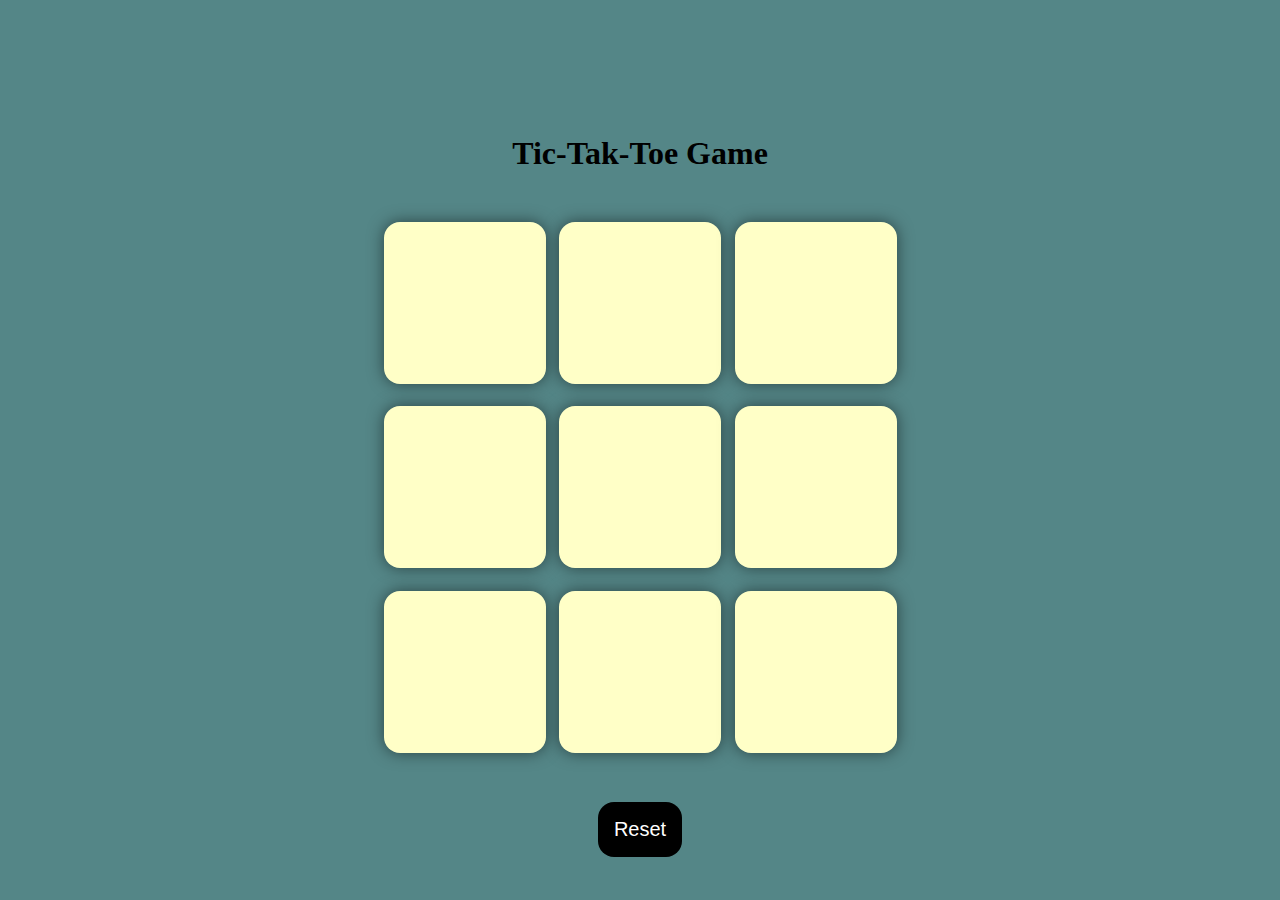
<file: index.html>
<!DOCTYPE html>
<html lang="en">
<head>
    <meta charset="UTF-8">
    <meta name="viewport" content="width=device-width, initial-scale=1.0">
    <link rel="stylesheet" href="./style.css">
    <title>Tic-Tak-Toe Game</title>
</head>
<body>
    <div class="msg-container hide">
        <p id="msg">Winner</p>
        <button id="new-btn">New Game</button>
    </div>
    <div class="msg-container"></div>
    <h1>Tic-Tak-Toe Game</h1>
    <div class="container">
        <div class="game">
            <button class="box"></button>
            <button class="box"></button>
            <button class="box"></button>
            <button class="box"></button>
            <button class="box"></button>
            <button class="box"></button>
            <button class="box"></button>
            <button class="box"></button>
            <button class="box"></button>
        </div>
        
    </div>
    <button id="Reset">Reset</button>
    <script src="./game.js"></script>
</body>
</html>
</file>
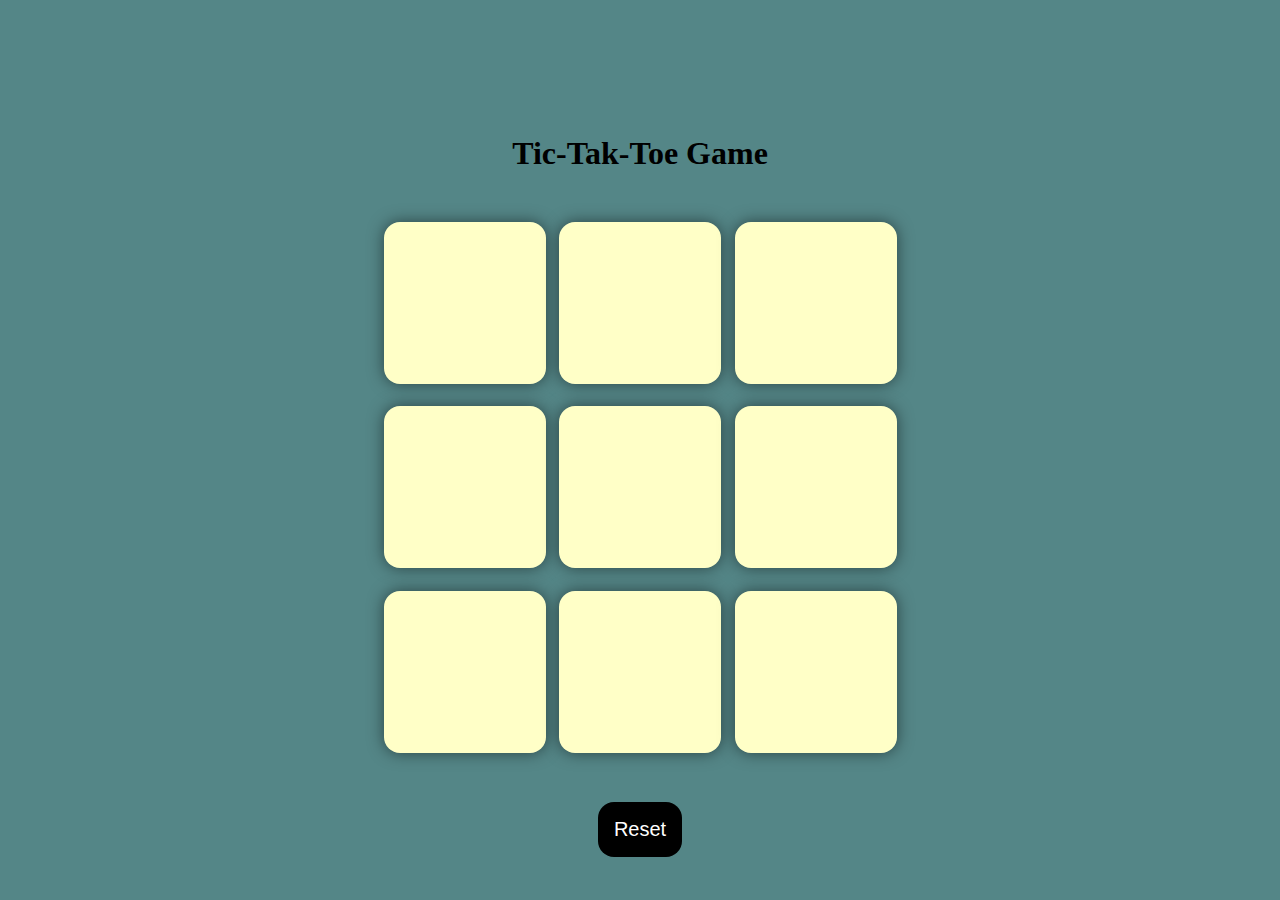
<file: game.html>
<!DOCTYPE html>
<html lang="en">
<head>
    <meta charset="UTF-8">
    <meta name="viewport" content="width=device-width, initial-scale=1.0">
    <link rel="stylesheet" href="./style.css">
    <title>Tic-Tak-Toe Game</title>
</head>
<body>
    <div class="msg-container hide">
        <p id="msg">Winner</p>
        <button id="new-btn">New Game</button>
    </div>
    <div class="msg-container"></div>
    <h1>Tic-Tak-Toe Game</h1>
    <div class="container">
        <div class="game">
            <button class="box"></button>
            <button class="box"></button>
            <button class="box"></button>
            <button class="box"></button>
            <button class="box"></button>
            <button class="box"></button>
            <button class="box"></button>
            <button class="box"></button>
            <button class="box"></button>
        </div>
        
    </div>
    <button id="Reset">Reset</button>
    <script src="./game.js"></script>
</body>
</html>
</file>
<file: style.css>
*{
    margin: 0;
    padding: 0;
}
body{
    background-color: #548687;
    text-align: center;
}
.container{
    height: 70vh;
    display: flex;
    
    justify-content: center;
    align-items: center;
}
.game{
    height: 60vmin;
    width: 60vmin;
    display: flex;
    flex-wrap: wrap;
    justify-content: center;
    align-items: center;
    gap: 1.5vmin;
}
.box{
    height: 18vmin;
    width: 18vmin;
    border-radius: 1rem;
    box-shadow: 0 0 1rem rgba(0, 0, 0,0.5);
    border: none;
    font-size: 8vmin;
    color: #b0413b;
    background-color: #ffffc7;
}
#Reset{
    padding: 1rem;
    font-size: 1.25rem;
    background-color: black;
    color: white;
    border-radius: 1rem;
    border: none;
}
#new-btn{
    padding: 1rem;
    font-size: 0.85rem;
    background-color: black;
    color: white;
    border-radius: 1rem;
    border: none;
}
#msg{
    color: #ffffc7;
    font-size: 5vmin;
}
.msg-container{
    height: 15vmin;
    justify-content: center;
    align-items: center;
}
.hide{
    display: none;
}
</file>
